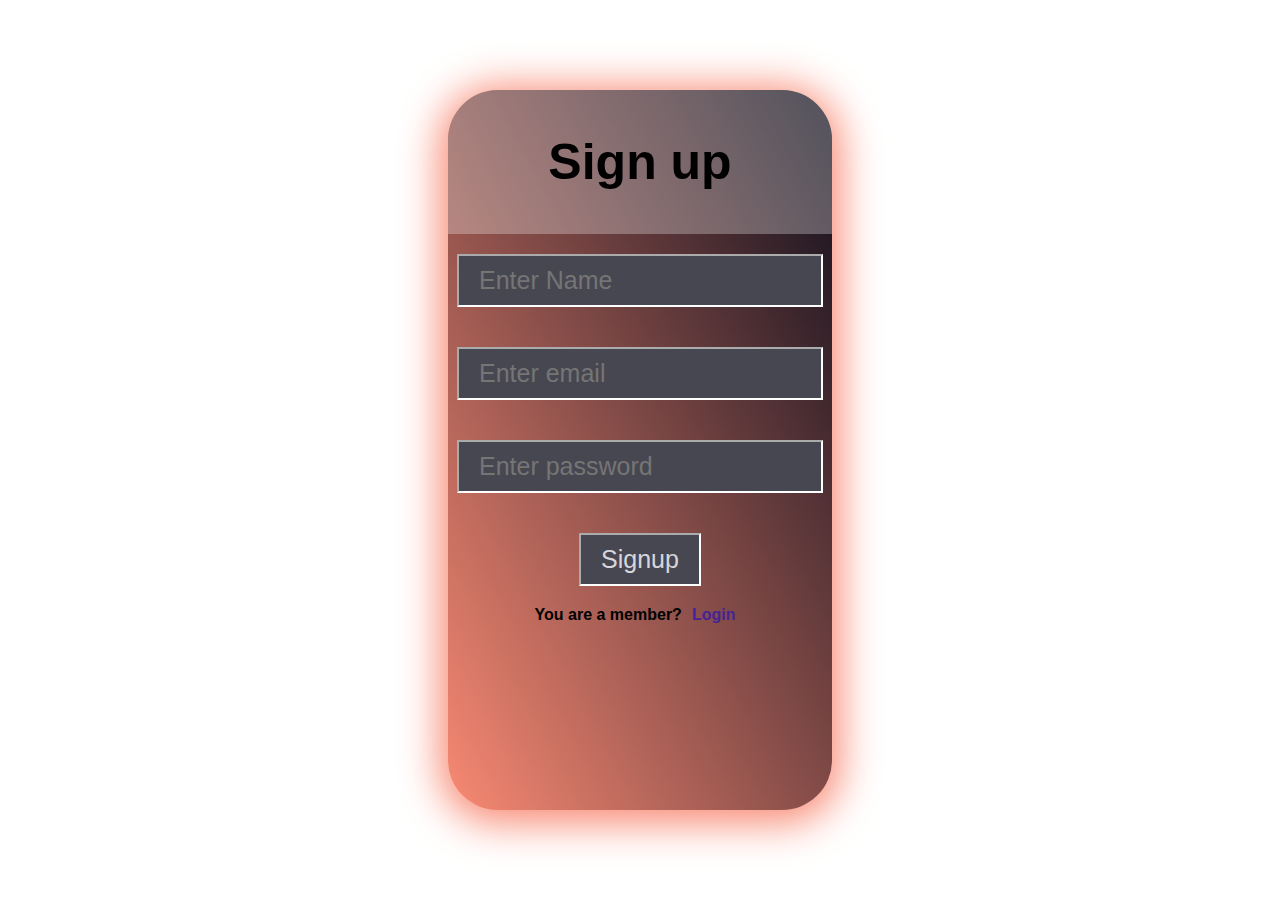
<file: index.html>
<!DOCTYPE html>
<html lang="en">
<head>
    <meta charset="UTF-8">
    <meta name="viewport" content="width=device-width, initial-scale=1.0">
    <title>Prompt 1</title>
    <link rel="stylesheet" href="style.css">
</head>
<body>
    <div class="contanier">
        <div class="content">
            <h1 id="signup">Sign up</h1>
            <div class="input">
                <input type="text" placeholder="Enter Name">
                <input type="email" placeholder="Enter email">
                <input type="password" placeholder="Enter password">
                <input type="submit" value="Signup" >
            </div>
            <h1>You are a member? <a href="http://127.0.0.1:5500/prompt_1/login.html">Login</a></h1>
        </div>
    </div>
</body>
</html>
</file>
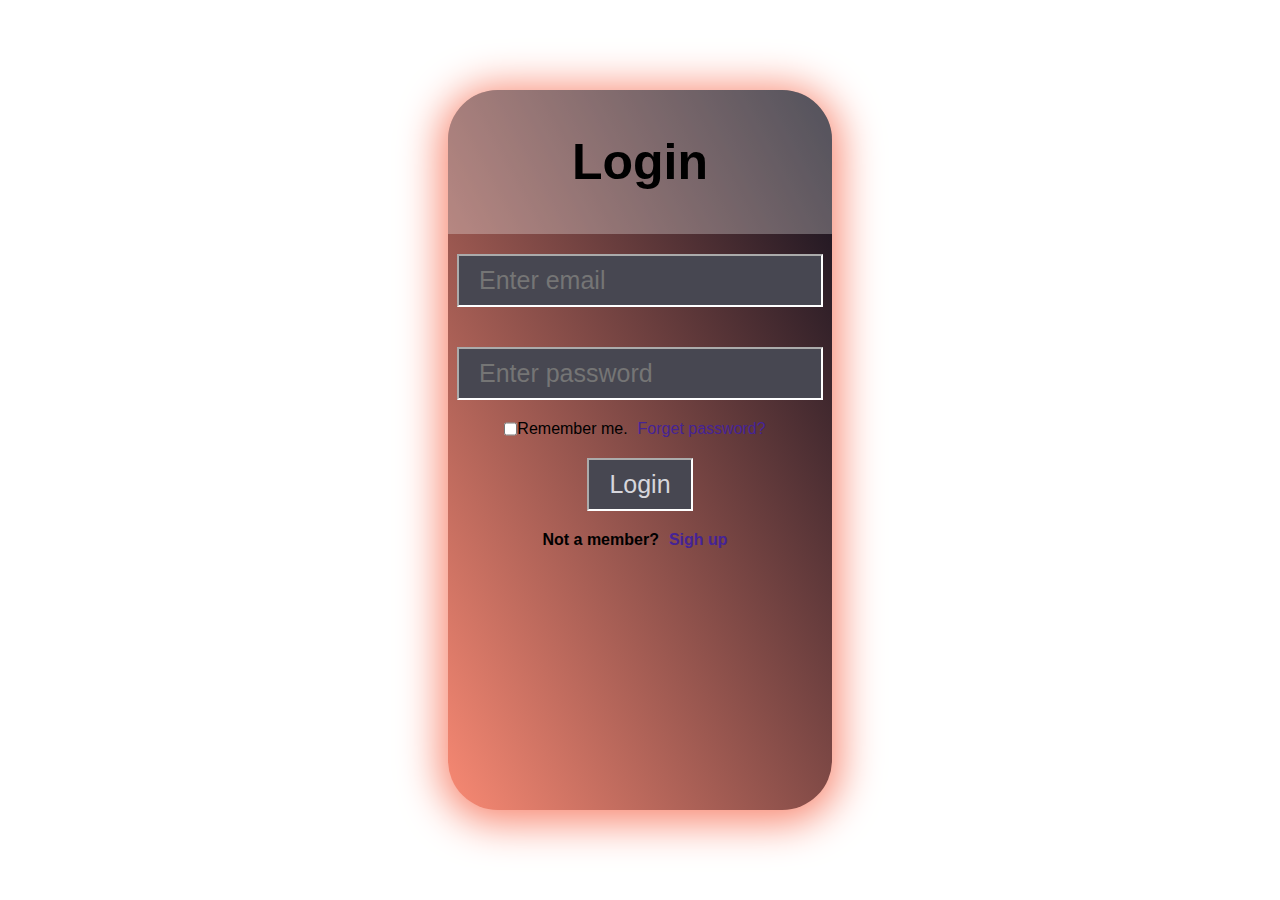
<file: login.html>
<!DOCTYPE html>
<html lang="en">
<head>
    <meta charset="UTF-8">
    <meta name="viewport" content="width=device-width, initial-scale=1.0">
    <title>Document</title>
    <link rel="stylesheet" href="login.css">
</head>
<body>
    <div class="contanier">
        <div class="content">
            <h1 id="signup">Login</h1>
            <div class="input">
                <!-- <input type="text" placeholder="Enter Name"> -->
                <input type="email" placeholder="Enter email">
                <input type="password" placeholder="Enter password">
                <div class="checkbox">
                    <input type="checkbox">
                    <span>Remember me.</span>
                    <a href="">Forget password?</a>
                </div>
                <input type="submit" value="Login" >
            </div>
            <h1>Not a member? <a href="http://127.0.0.1:5500/prompt_1/index.html">Sigh up</a></h1>
        </div>
    </div>
</body>
</html>
</file>
<file: style.css>
*{
    padding: 0;
    margin: 0;
    box-sizing: border-box;
    font-family: sans-serif;
}
html,body{
    width: 100%;
    height: 100%;   
}
.contanier{
    width: 100%;
    height: 100%;
    background-image: url(https://plus.unsplash.com/premium_photo-1683309565422-77818a287060?q=80&w=2070&auto=format&fit=crop&ixlib=rb-4.0.3&ixid=M3wxMjA3fDB8MHxwaG90by1wYWdlfHx8fGVufDB8fHx8fA%3D%3D);
    display: flex;
    justify-content: center;
    align-items: center;
}
.content{
    width: 30%;
    height: 80%;
    background-color: aliceblue;
    background-image: linear-gradient(to bottom left,#0D0D1B,#F88973);
    position: relative;
    border-radius: 50px;
    overflow: hidden;
    box-shadow: 0 5px 40px 8px #F88973;
}
#signup{
    width: 100%;
    height: 20%;
    background-color: white;
    background-color: rgba(255, 255, 255, 0.288);
    display: flex;
    justify-content: center;
    align-items: center;
    font-size: 50px;
    font-weight: 900;
    transition: 0.25;
}
#signup:hover{
    background-image: linear-gradient(to bottom left,#0D0D1B,#F88973);
}
.input{
    display: flex;
    flex-direction: column;
}
.input > input{
    color: #d6d6dc;
    background-color: #474751;
    font-size: 25px;
    padding: 10px 20px;
    margin: 20px auto;
    border: 2px inset #fff ;
}

.content > h1{
    font-size: 16px;
    display: flex;
    justify-content: center;
}
.content > h1 > a{
    color: rgb(69, 35, 150);
    text-decoration: none;
    padding: 0 10px;
}
</file>
<file: login.css>
*{
    padding: 0;
    margin: 0;
    box-sizing: border-box;
    font-family: sans-serif;
}
html,body{
    width: 100%;
    height: 100%;   
}
.contanier{
    width: 100%;
    height: 100%;
    background-image: url(https://plus.unsplash.com/premium_photo-1683309565422-77818a287060?q=80&w=2070&auto=format&fit=crop&ixlib=rb-4.0.3&ixid=M3wxMjA3fDB8MHxwaG90by1wYWdlfHx8fGVufDB8fHx8fA%3D%3D);
    display: flex;
    justify-content: center;
    align-items: center;
}
.content{
    width: 30%;
    height: 80%;
    background-color: aliceblue;
    background-image: linear-gradient(to bottom left,#0D0D1B,#F88973);
    position: relative;
    border-radius: 50px;
    overflow: hidden;
    box-shadow: 0 5px 40px 8px #F88973;
}
#signup{
    width: 100%;
    height: 20%;
    background-color: white;
    background-color: rgba(255, 255, 255, 0.288);
    display: flex;
    justify-content: center;
    align-items: center;
    font-size: 50px;
    font-weight: 900;
    transition: 0.25;
}
#signup:hover{
    background-image: linear-gradient(to bottom left,#0D0D1B,#F88973);
}
.input{
    display: flex;
    flex-direction: column;
}
.input > input{
    color: #d6d6dc;
    background-color: #474751;
    font-size: 25px;
    padding: 10px 20px;
    margin: 20px auto;
    border: 2px inset #fff ;
}

.content > h1{
    font-size: 16px;
    display: flex;
    justify-content: center;
}
.content > h1 > a{
    color: rgb(69, 35, 150);
    text-decoration: none;
    padding: 0 10px;
}
.checkbox{
    display: flex;
    justify-content: center;
}
.checkbox > a{
    color: rgb(69, 35, 150);
    text-decoration: none;
    padding: 0 10px;
}
</file>
